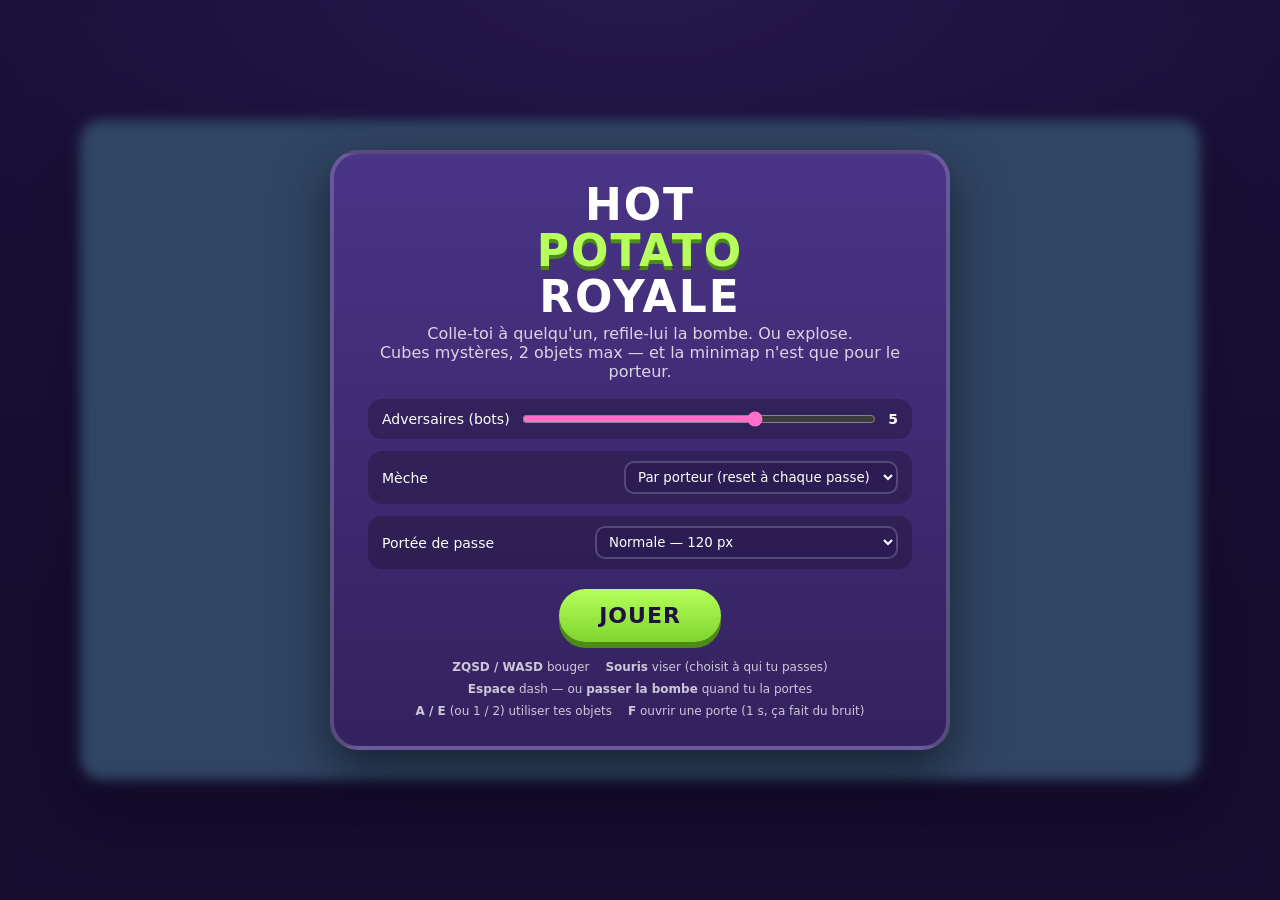
<file: games/bomb-royale/index.html>
<!doctype html>
<html lang="fr">
<head>
<meta charset="utf-8" />
<meta name="viewport" content="width=device-width, initial-scale=1" />
<title>HOT POTATO ROYALE - POC</title>
<link rel="stylesheet" href="style.css" />
</head>
<body>
<div id="app">
  <canvas id="game" width="1120" height="660"></canvas>

  <div id="menu" class="overlay">
    <div class="panel">
      <h1>HOT<span>POTATO</span>ROYALE</h1>
      <p class="tag">Colle-toi à quelqu'un, refile-lui la bombe. Ou explose.<br>
      Cubes mystères, 2 objets max — et la minimap n'est que pour le porteur.</p>

      <div class="opts">
        <label>Adversaires (bots)
          <input id="optBots" type="range" min="1" max="7" value="5" />
          <b id="optBotsV">5</b>
        </label>
        <label>Mèche
          <select id="optFuse">
            <option value="carrier" selected>Par porteur (reset à chaque passe)</option>
            <option value="global">Globale (compte à rebours unique)</option>
          </select>
        </label>
        <label>Portée de passe
          <select id="optPass">
            <option value="90">Courte — 90 px (il faut vraiment coller)</option>
            <option value="120" selected>Normale — 120 px</option>
            <option value="170">Longue — 170 px (plus permissif)</option>
          </select>
        </label>
      </div>

      <button id="btnPlay">JOUER</button>

      <div class="keys">
        <span><b>ZQSD / WASD</b> bouger</span>
        <span><b>Souris</b> viser (choisit à qui tu passes)</span>
        <span><b>Espace</b> dash — ou <b>passer la bombe</b> quand tu la portes</span>
        <span><b>A / E</b> (ou 1 / 2) utiliser tes objets</span>
        <span><b>F</b> ouvrir une porte (1 s, ça fait du bruit)</span>
      </div>
    </div>
  </div>

  <div id="result" class="overlay hidden">
    <div class="panel">
      <h2 id="resultTitle">BOOM</h2>
      <p id="resultSub"></p>
      <button id="btnAgain">REJOUER</button>
    </div>
  </div>
</div>
<script src="game.js"></script>
</body>
</html>
</file>
<file: games/bomb-royale/style.css>
:root{
  --bg:#2b1d54; --panel:#3a2a6d; --pink:#ff6ec7; --lime:#b6ff5c;
  --cyan:#5cf1ff; --yellow:#ffd84d; --white:#fff;
}
*{box-sizing:border-box}
html,body{margin:0;height:100%;background:
  radial-gradient(1200px 800px at 50% -10%, #5a3fa8 0%, #2b1d54 60%, #1a1136 100%);
  font-family:"Baloo 2",Verdana,system-ui,sans-serif;color:#fff;overflow:hidden}
#app{position:relative;width:100%;height:100%;display:flex;align-items:center;justify-content:center}
canvas{max-width:100%;max-height:100%;border-radius:22px;box-shadow:0 24px 60px rgba(0,0,0,.55);
  image-rendering:auto;background:#7ad7f0}
.overlay{position:absolute;inset:0;display:flex;align-items:center;justify-content:center;
  background:rgba(20,12,45,.72);backdrop-filter:blur(6px);z-index:10}
.overlay.hidden{display:none}
.panel{background:linear-gradient(180deg,#4a3486,#33225f);border:4px solid rgba(255,255,255,.18);
  border-radius:28px;padding:28px 34px;max-width:620px;width:92%;text-align:center;
  box-shadow:0 20px 50px rgba(0,0,0,.5)}
h1{font-size:44px;margin:0 0 4px;letter-spacing:2px;line-height:1.05}
h1 span{display:block;color:var(--lime);text-shadow:0 4px 0 #4d8a17}
h2{font-size:38px;margin:0 0 8px;color:var(--yellow)}
.tag{margin:0 0 18px;opacity:.8}
.opts{display:grid;gap:12px;text-align:left;margin-bottom:20px}
.opts label{display:flex;align-items:center;gap:10px;justify-content:space-between;
  background:rgba(0,0,0,.22);padding:10px 14px;border-radius:14px;font-size:14px}
.opts input[type=range]{flex:1;accent-color:var(--pink)}
.opts select{background:#2b1d54;color:#fff;border:2px solid rgba(255,255,255,.2);
  border-radius:10px;padding:6px 8px;font-family:inherit}
button{font-family:inherit;font-weight:800;font-size:22px;letter-spacing:1px;cursor:pointer;
  padding:14px 40px;border:none;border-radius:999px;color:#20123f;
  background:linear-gradient(180deg,var(--lime),#7fd42e);box-shadow:0 6px 0 #4d8a17;transition:.08s}
button:active{transform:translateY(4px);box-shadow:0 2px 0 #4d8a17}
.keys{margin-top:18px;display:flex;flex-wrap:wrap;gap:8px 16px;justify-content:center;
  font-size:12px;opacity:.75}
</file>
